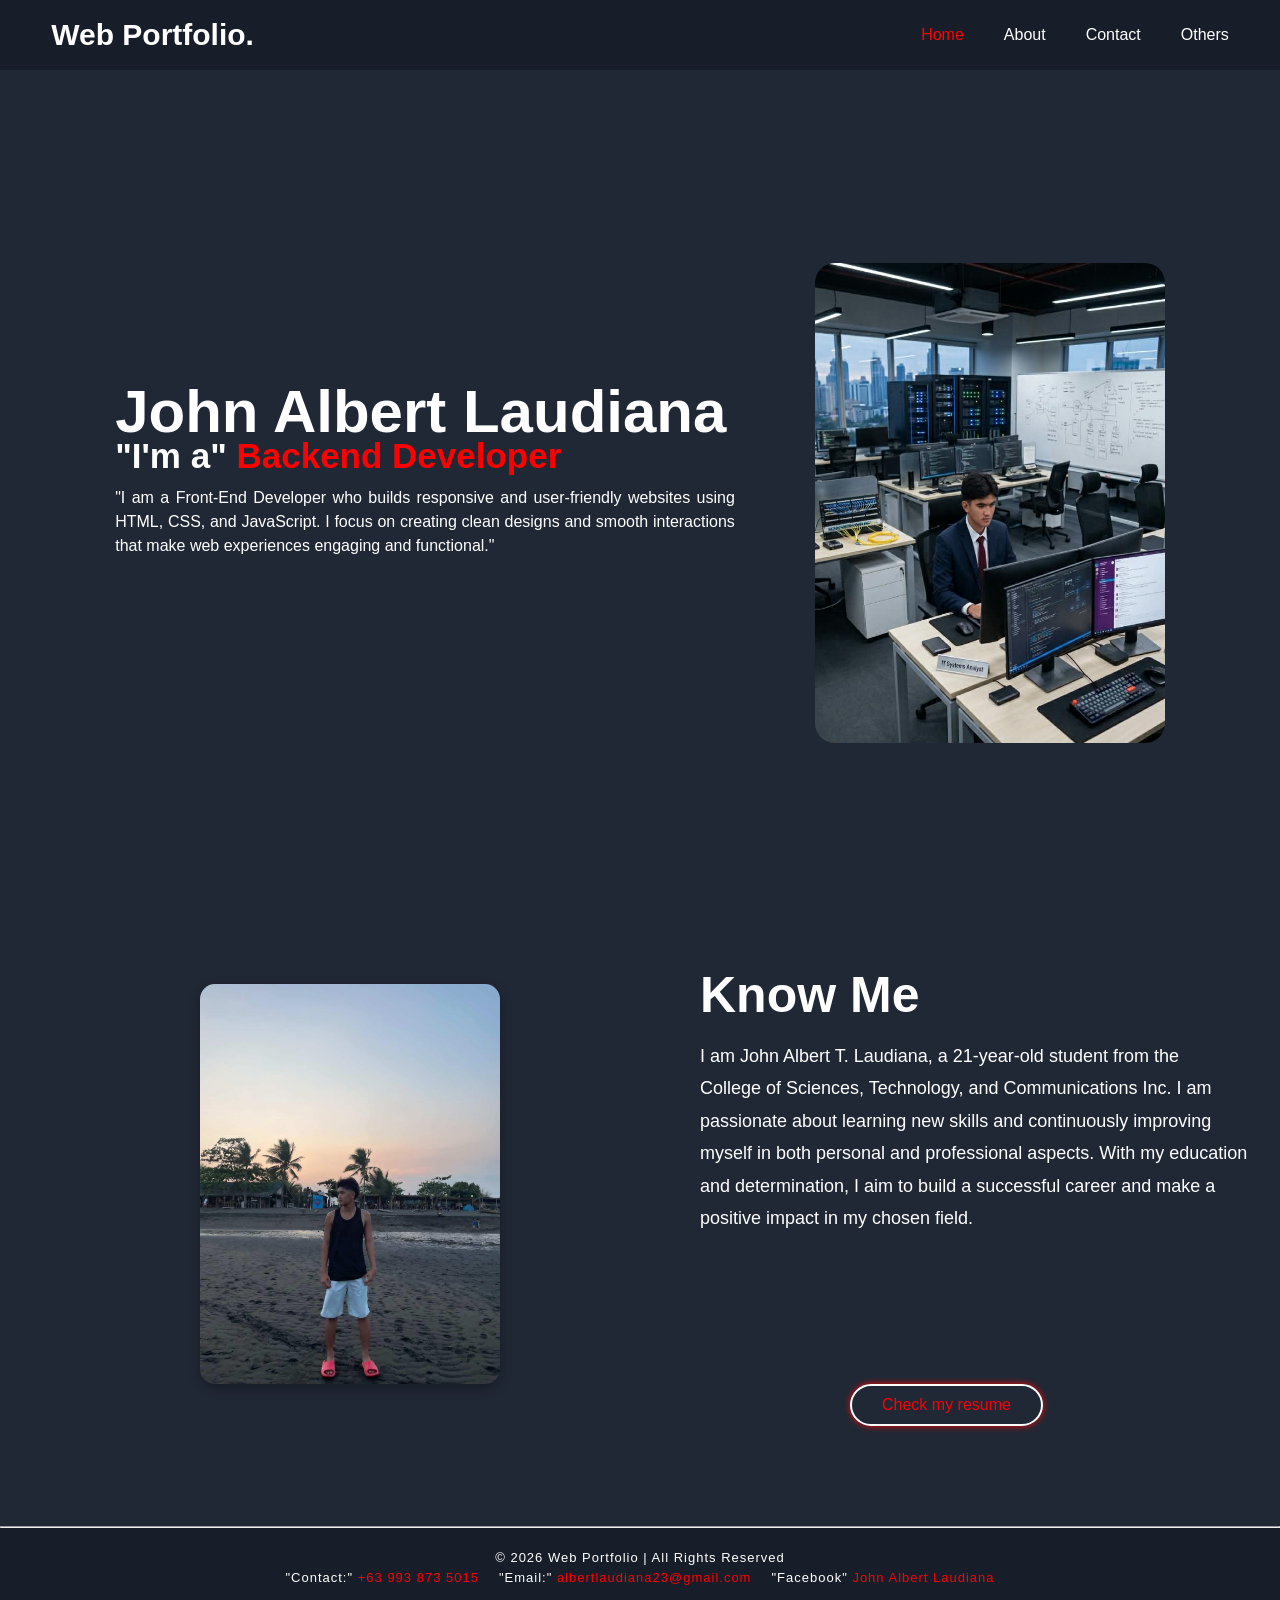
<file: index.html>
<!DOCTYPE html>
<html lang="en">
<head>
    <meta charset="UTF-8">
    <meta name="viewport" content="width=device-width, initial-scale=1.0">
    <title>Home</title>
    <link rel="stylesheet" href="index.css">
     <link rel="stylesheet" href="resume.html">
</head>
<body>
     <nav class="navbar">
       <a href="#" class="logo"> Web Portfolio.</a>
       <div class="menu-toggle" id="menu-toggle">
        <span></span>
        <span></span>
        <span></span>
       </div>
       <ul class="nav-links" id="nav-links">
          <li>
            <a href="index.html" class="active">Home</a>
          </li>
           
          <li>
            <a href="about.html" class="about.html"> About </a>
          </li>

          <li>
            <a href="contact.html"> Contact </a>
          </li>

          <li>
            <a href="others.html"> Others </a>
          </li>
       </ul>
     </nav>
     <section class="home">
        <div class="home-info">
            <h1>John Albert Laudiana</h1>
            <h2>"I'm a"
                <span style="color: red;">Backend Developer</span>
            </h2>
            <p>"I am a Front-End Developer who builds responsive and user-friendly 
               websites using HTML, CSS, and JavaScript. I focus on creating clean 
               designs and smooth interactions that make web experiences engaging
               and functional."
            </p>
        </div>
        <div class="image">
         <img src="me.png" alt>
        </div>
     </section>
     <section class="know-me">
          <div class="text"> 
             <h1>Know Me</h1>
             <p>I am John Albert T. Laudiana, a 21-year-old student from the <br> 
                College of Sciences, Technology, and Communications Inc. I am <br>
                passionate about learning new skills and continuously improving <br>
                myself in both personal and professional aspects. With my education <br>
                and determination, I aim to build a successful career and make a <br>
                positive impact in my chosen field.
            </p>
          </div>
          <div class="know-pic">
               <img src="pic.jpeg" alt>
          </div>
          <div class="rbutton">
              <a style="color: red;" href="resume.html" class="btn">Check my resume</a>
          </div>
     </section>
     <hr>
     <footer class="footer">
        <p>© 2026 Web Portfolio | All Rights Reserved</p>
        <div class="contact-info">
            <p>
               "Contact:"
               <span style="color:red;">+63 993 873 5015</span>
            </p>
            <p>
                "Email:"
                <span style="color: red;">albertlaudiana23@gmail.com</span>
            </p>
            <p>
                "Facebook"
                <a style="color: red;" href="https://www.facebook.com/johnalbert.laudiana.92/" target="-blank">
                John Albert Laudiana</a>
            </p>
        </div>
     </footer>
     <script src="index.js"></script>
</body>
</html>
</file>
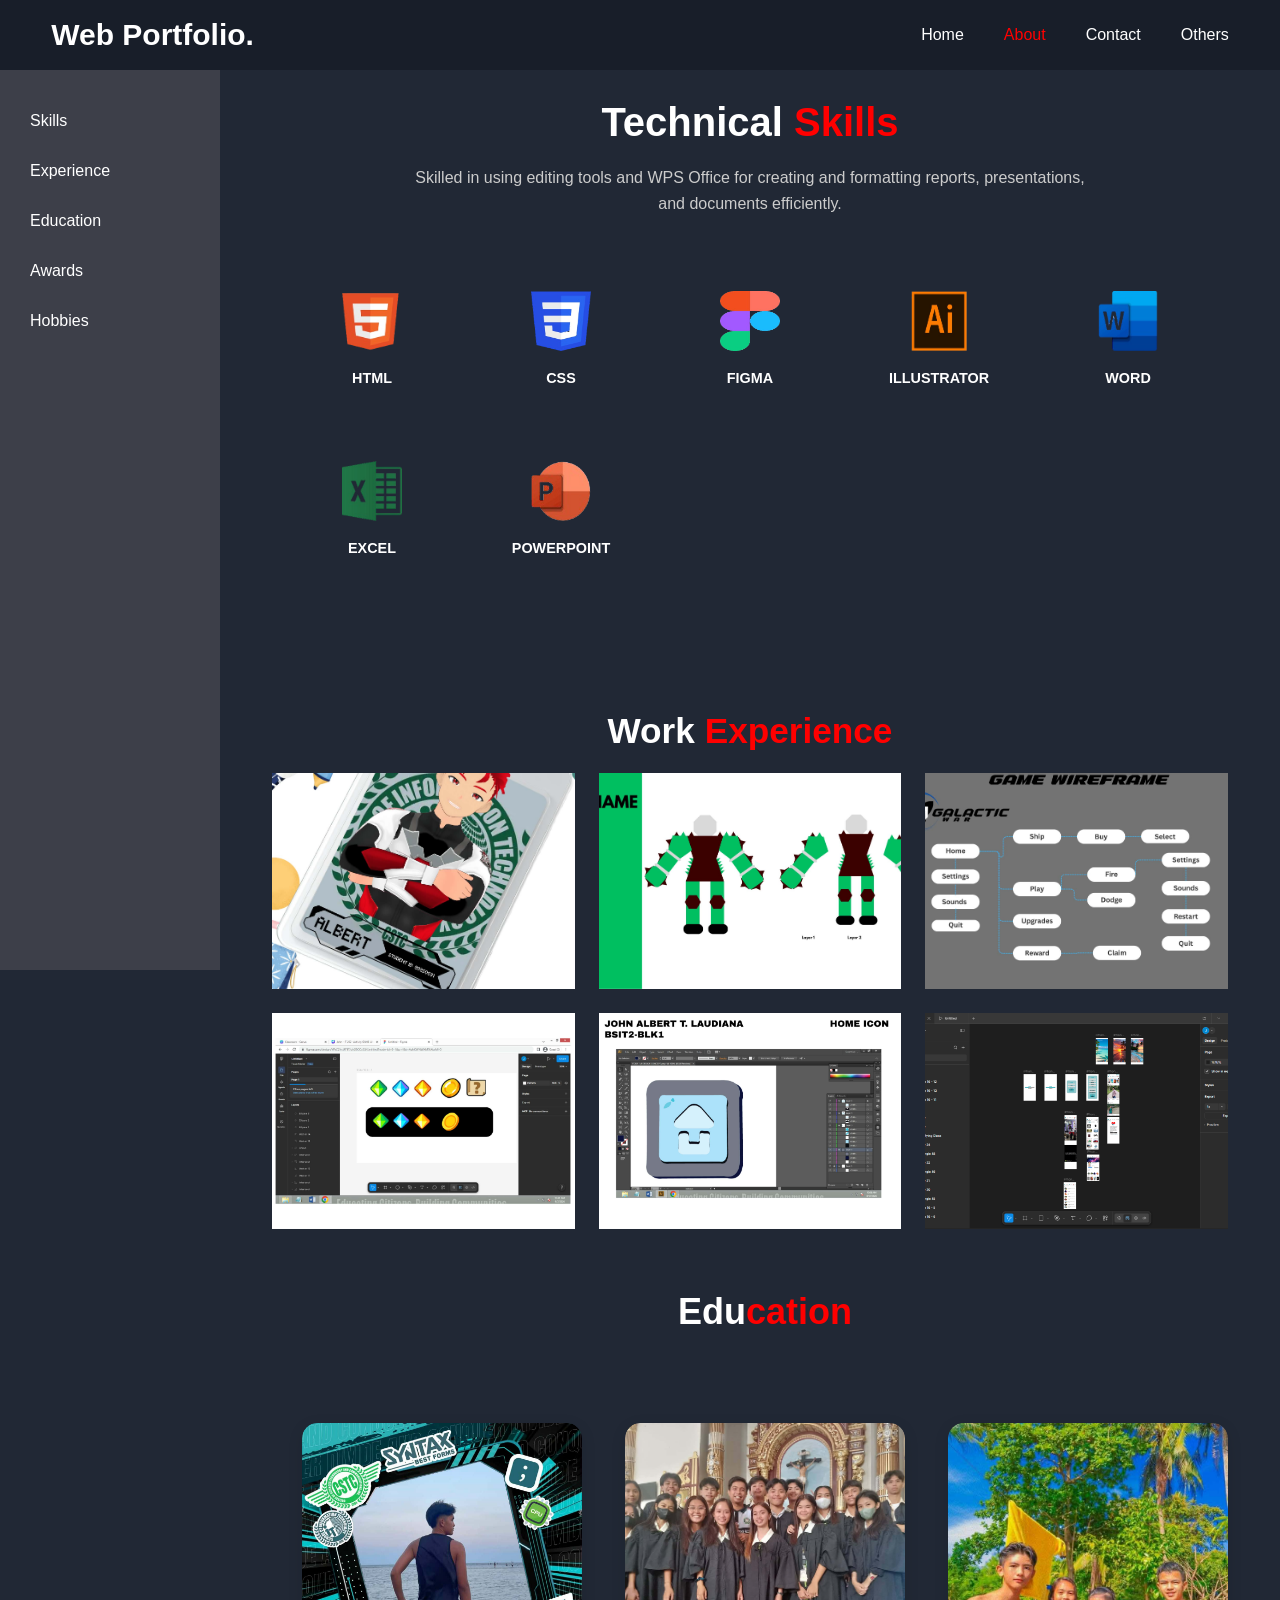
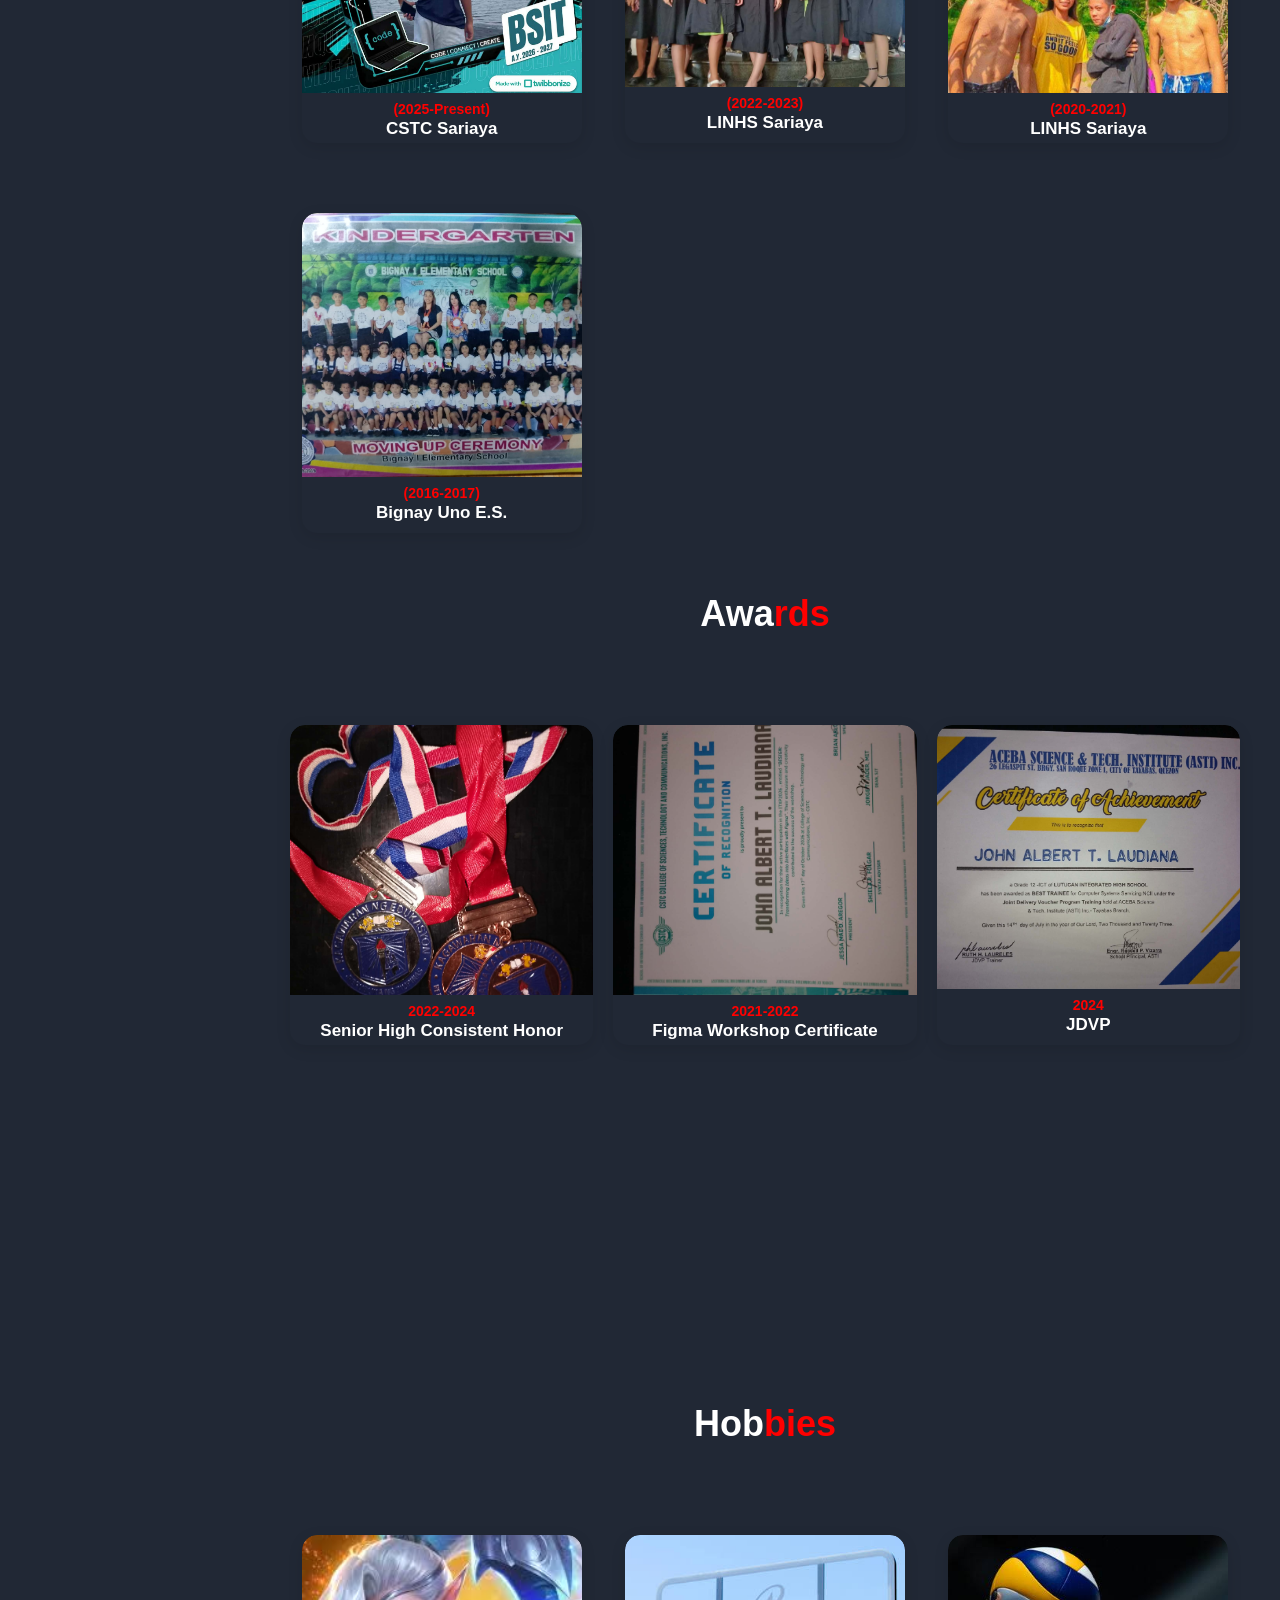
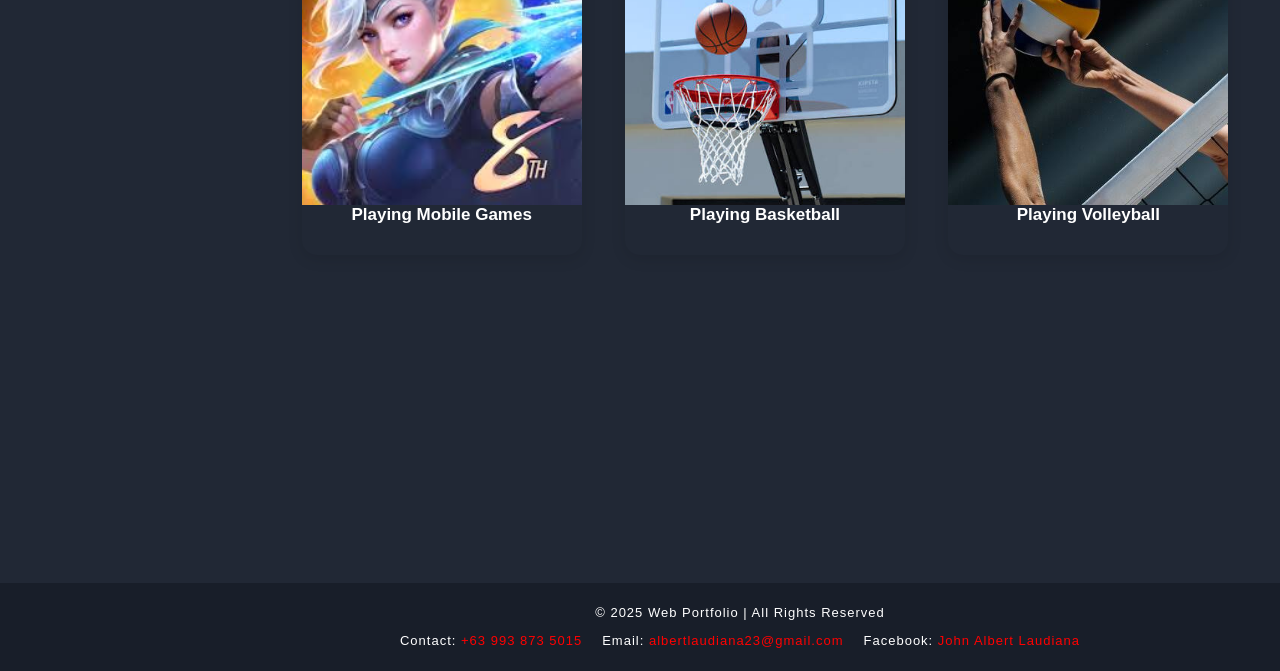
<file: about.html>
<!DOCTYPE html>
<html lang="en">
<head>
  <meta charset="UTF-8" />
  <meta name="viewport" content="width=device-width, initial-scale=1.0" />
  <title>About</title>
  <link rel="stylesheet" href="index.css" />
</head>
<body>

  <!-- Top Navbar -->
  <nav class="navbar">
    <a href="#" class="logo">Web Portfolio.</a>

    <div class="menu-toggle" id="menu-toggle">
      <span></span>
      <span></span>
      <span></span>
    </div>

    <ul class="nav-links" id="nav-links">
      <li><a href="index.html">Home</a></li>
      <li><a href="about.html" class="active">About</a></li>
      <li><a href="contact.html">Contact</a></li>
      <li><a href="others.html">Others</a></li>
    </ul>
  </nav>

  <!-- Side Navbar -->
 <nav class="side-navbar" id="side-navbar">
  <div class="menu-toggle side-toggle" id="side-toggle">
    <span></span>
    <span></span>
    <span></span>
  </div>
  <ul>
    <li><a href="#skills">Skills</a></li>
    <li><a href="#worke">Experience</a></li>
    <li><a href="#educ">Education</a></li>
    <li><a href="#award">Awards</a></li>
    <li><a href="#hobbies">Hobbies</a></li>
  </ul>
</nav>


  <!-- Sections -->
  <section id="skills" class="t-skills">
    <h1>Technical <span style="color: red;">Skills</span></h1>
    <p>
      Skilled in using editing tools and WPS Office for creating and formatting reports, presentations, and documents efficiently.
    </p>

    <div class="skills">
      <div class="skill"><img src="html.png" alt="HTML" /><span>HTML</span></div>
      <div class="skill"><img src="css.png" alt="CSS" /><span>CSS</span></div>
      <div class="skill"><img src="figma.png" alt="FIGMA" /><span>FIGMA</span></div>
      <div class="skill"><img src="illustrator.png" alt="ILLUSTRATOR" /><span>ILLUSTRATOR</span></div>
      <div class="skill"><img src="word.png" alt="word" /><span>WORD</span></div>
      <div class="skill"><img src="excel.png" alt="excel" /><span>EXCEL</span></div>
      <div class="skill"><img src="ppt.png" alt="ppt" /><span>POWERPOINT</span></div>
    </div>
  </section>

  <section id="worke" class="work-exp">
    <h1>Work <span style="color: red;">Experience</span></h1>
    <div class="exp-container">
      <div class="exp-card"><img src="id.png" alt=""></div>
      <div class="exp-card"><img src="golem.png" alt=""></div>
      <div class="exp-card"><img src="game.png" alt=""></div>
      <div class="exp-card"><img src="diamonds.png" alt=""></div>
      <div class="exp-card"><img src="home.png" alt=""></div>
      <div class="exp-card"><img src="fb.png" alt=""></div>
    </div>
  </section>

  <section id="educ" class="education">
    <h1>Edu<span style="color: red;">cation</span></h1>
    <div class="edu-container">
      <div class="edu-card"><img src="college.png" alt=""><h3>(2025-Present)</h3><h2>CSTC Sariaya</h2></div>
      <div class="edu-card"><img src="shs.png" alt=""><h3>(2022-2023)</h3><h2>LINHS Sariaya</h2></div>
      <div class="edu-card"><img src="jhs.png" alt=""><h3>(2020-2021)</h3><h2>LINHS Sariaya</h2></div>
      <div class="edu-card"><img src="elem.png" alt=""><h3>(2016-2017)</h3><h2>Bignay Uno E.S.</h2></div>
    </div>
  </section>

  <section id="award" class="award-sec">
    <h1>Awa<span style="color: red;">rds</span></h1>
    <div class="award-container">
      <div class="award-card"><img src="medal.png" alt=""><h3>2022-2024</h3><h2>Senior High Consistent Honor</h2></div>
      <div class="award-card"><img src="cert.png" alt=""><h3>2021-2022</h3><h2>Figma Workshop Certificate</h2></div>
      <div class="award-card"><img src="asti.png" alt=""><h3>2024</h3><h2>JDVP</h2></div>
    </div>
  </section>

  <section id="hobbies" class="hobbies-sec">
    <h1>Hob<span style="color: red;">bies</span></h1>
    <div class="hobbies-container">
      <div class="hobbies-card"><img src="ml.png" alt=""><h2>Playing Mobile Games</h2></div>
      <div class="hobbies-card"><img src="bball.png" alt=""><h2>Playing Basketball</h2></div>
      <div class="hobbies-card"><img src="vball.png" alt=""><h2>Playing Volleyball</h2></div>
    </div>
  </section>

  <footer class="footer-about">
    <p>© 2025 Web Portfolio | All Rights Reserved</p>
    <div class="contact-info-footer">
      <p>Contact: <span style="color: red;">+63 993 873 5015</span></p>
      <p>Email: <span style="color: red;">albertlaudiana23@gmail.com</span></p>
      <p>Facebook: <a style="color: red;" href="https://www.facebook.com/johnalbert.laudiana.92/" target="_blank">John Albert Laudiana</a></p>
    </div>
  </footer>

  <script src="index.js"></script>
</body>
</html>
</file>
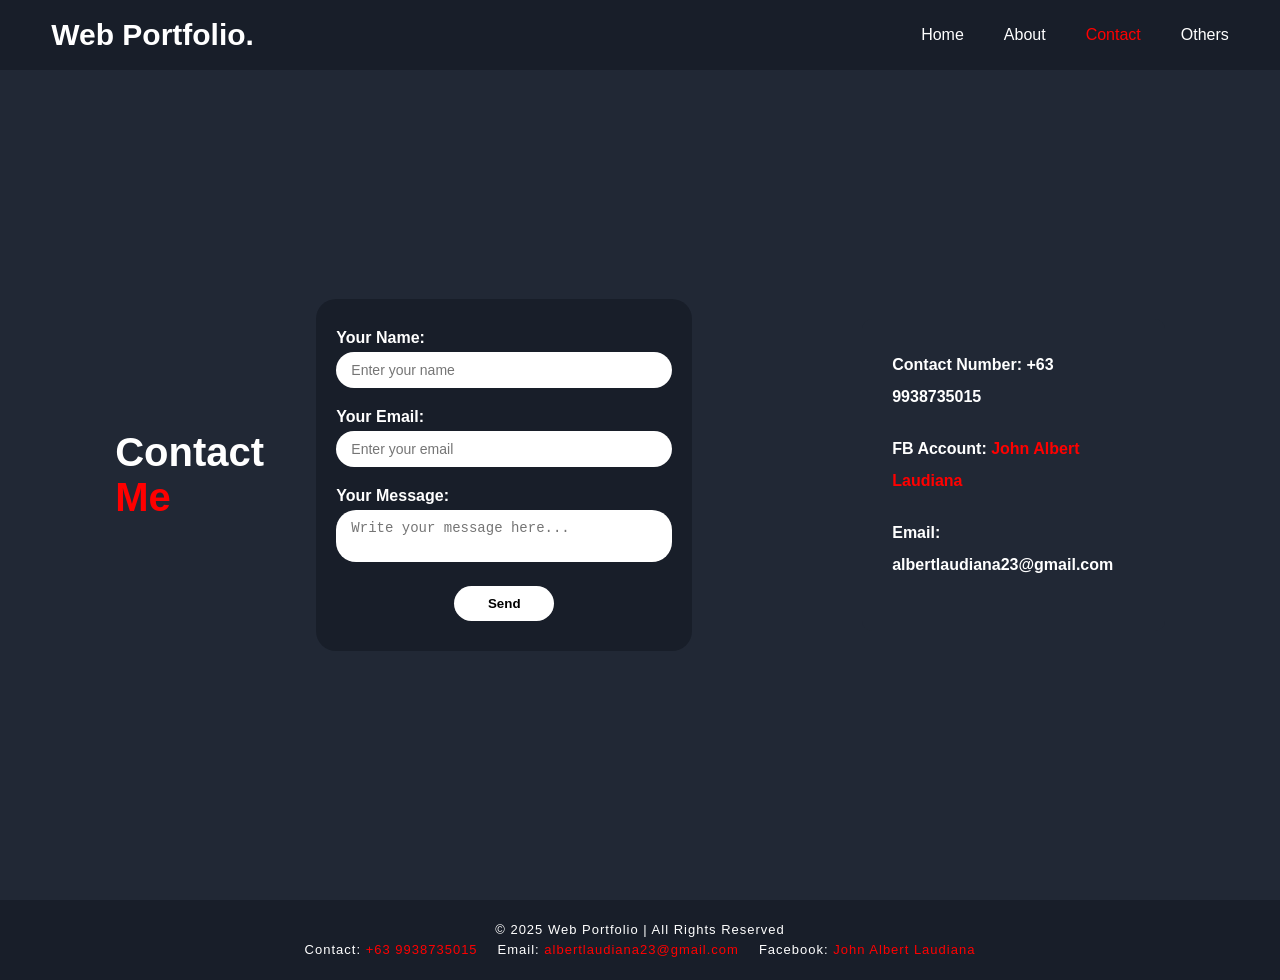
<file: contact.html>
<!DOCTYPE html>
<html lang="en">
<head>
    <meta charset="UTF-8">
    <meta name="viewport" content="width=device-width, initial-scale=1.0">
    <title>Contact</title>
    <link rel="stylesheet" href="index.css">
</head>
<body>
    
<nav class="navbar">
    <a href="#" class="logo">Web Portfolio.</a>

    <div class="menu-toggle" id="menu-toggle">
    <span></span>
    <span></span>
    <span></span>
  </div>

  <ul class="nav-links" id="nav-links">
        <li><a href="index.html">Home</a></li>
        <li><a href="about.html">About</a></li>
        <li><a href="contact.html" class="active">Contact</a></li>
        <li><a href="others.html">Others</a></li>
    </ul>
</nav>

<section class="contact">
  <div class="contact-header">
    <h1>Contact <span style="color: red;">Me</span></h1>
  </div>

  <div class="contact-container">
    <form>
      <div class="contact-item">
        <label>Your Name:</label>
        <input type="text" placeholder="Enter your name" required>
      </div>

      <div class="contact-item">
        <label>Your Email:</label>
        <input type="email" placeholder="Enter your email" required>
      </div>

      <div class="contact-msg">
        <label>Your Message:</label>
        <textarea placeholder="Write your message here..." required></textarea>
      </div>

      <div class="contact-send">
        <button type="submit">Send</button>
      </div>
    </form>
  </div>


<div class="contact-in">
  <h3>Contact Number: +63 9938735015</h3>
  <h3>FB Account: <a href="https://www.facebook.com/johnalbert.laudiana.92/" target="_blank"><span style="color: red;">John Albert Laudiana</span></a></h3>
  <h3>Email: albertlaudiana23@gmail.com</h3>
</div>

</section>

<footer class="footer">
  <p>© 2025 Web Portfolio | All Rights Reserved</p>
  <div class="contact-info">
  <p>Contact: <span style="color: red;">+63 9938735015</span></p>
  <p>Email: <span style="color: red;">albertlaudiana23@gmail.com</span></p>
  <p>Facebook: <a style="color: red;" href="https://www.facebook.com/johnalbert.laudiana.92/" target="_blank">John Albert Laudiana</a></p>
  </div>
</footer>

<script src="index.js"></script>

</body>
</html>
</file>
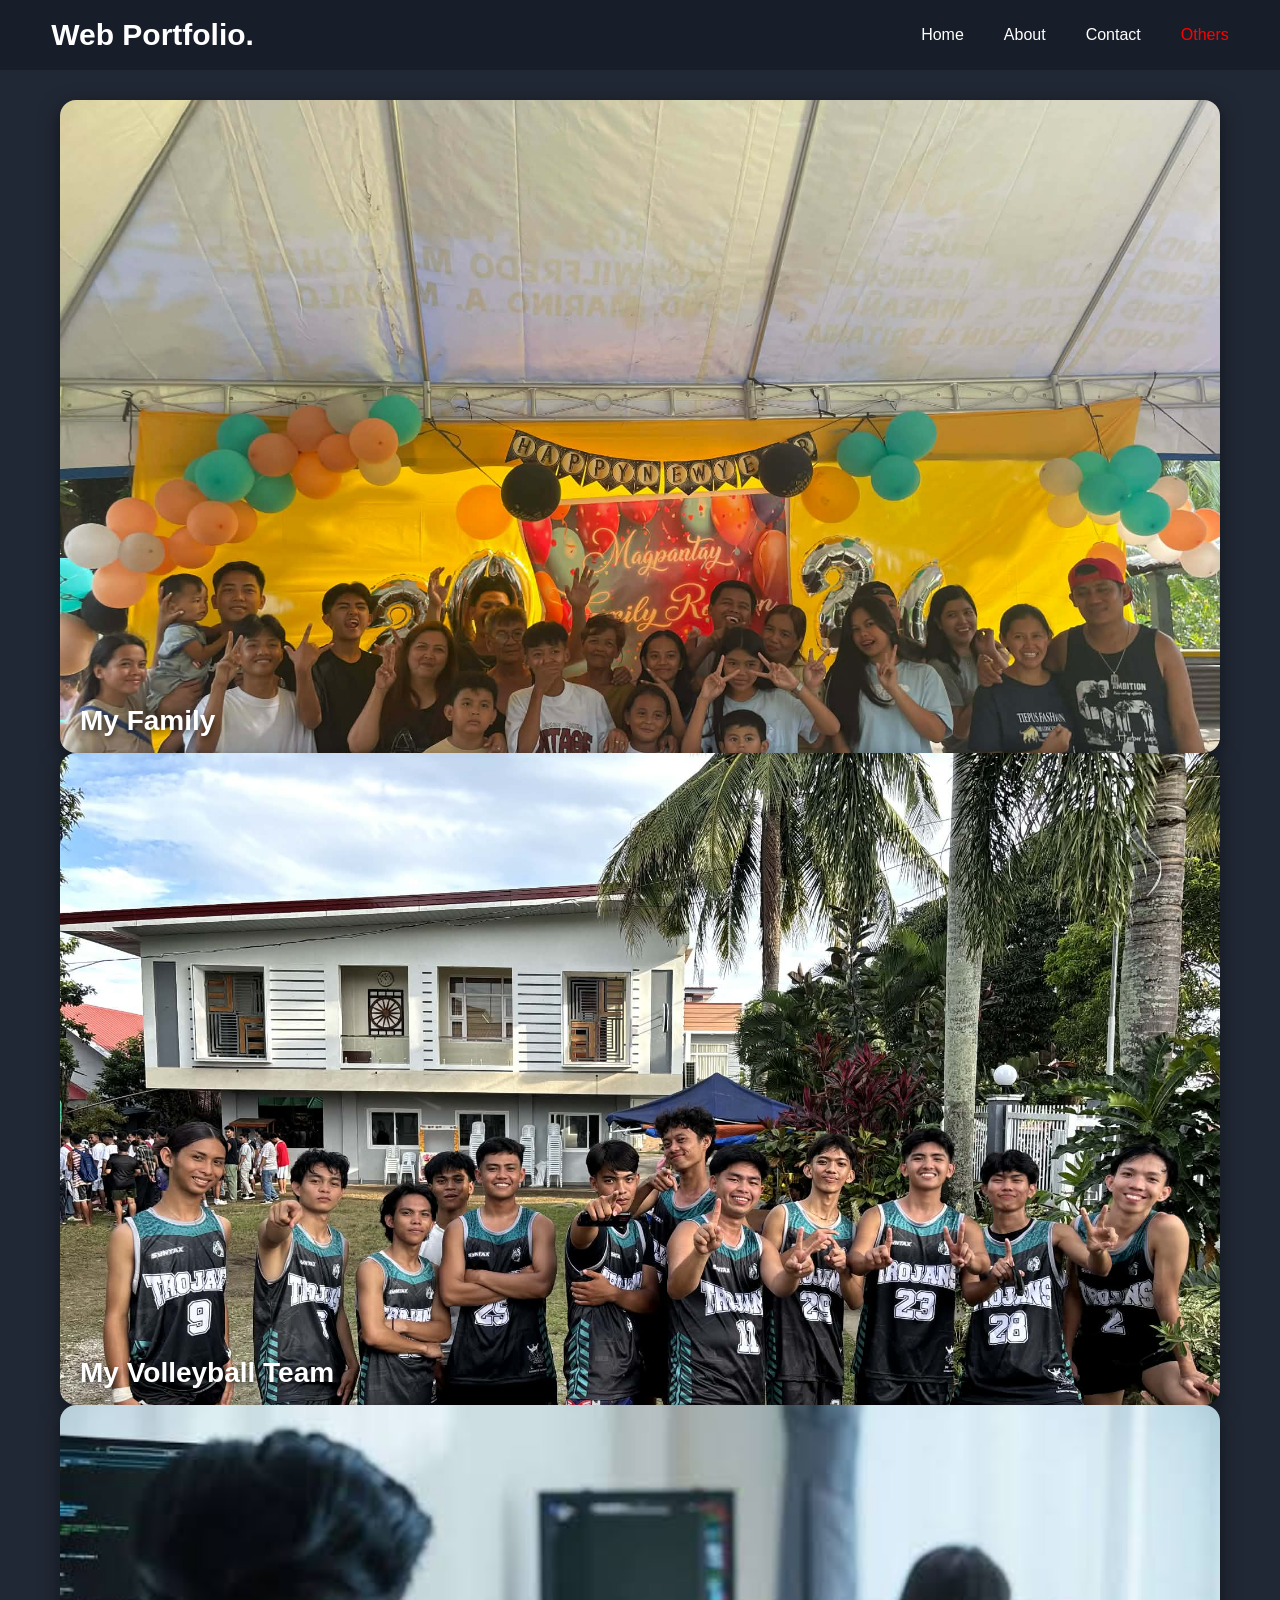
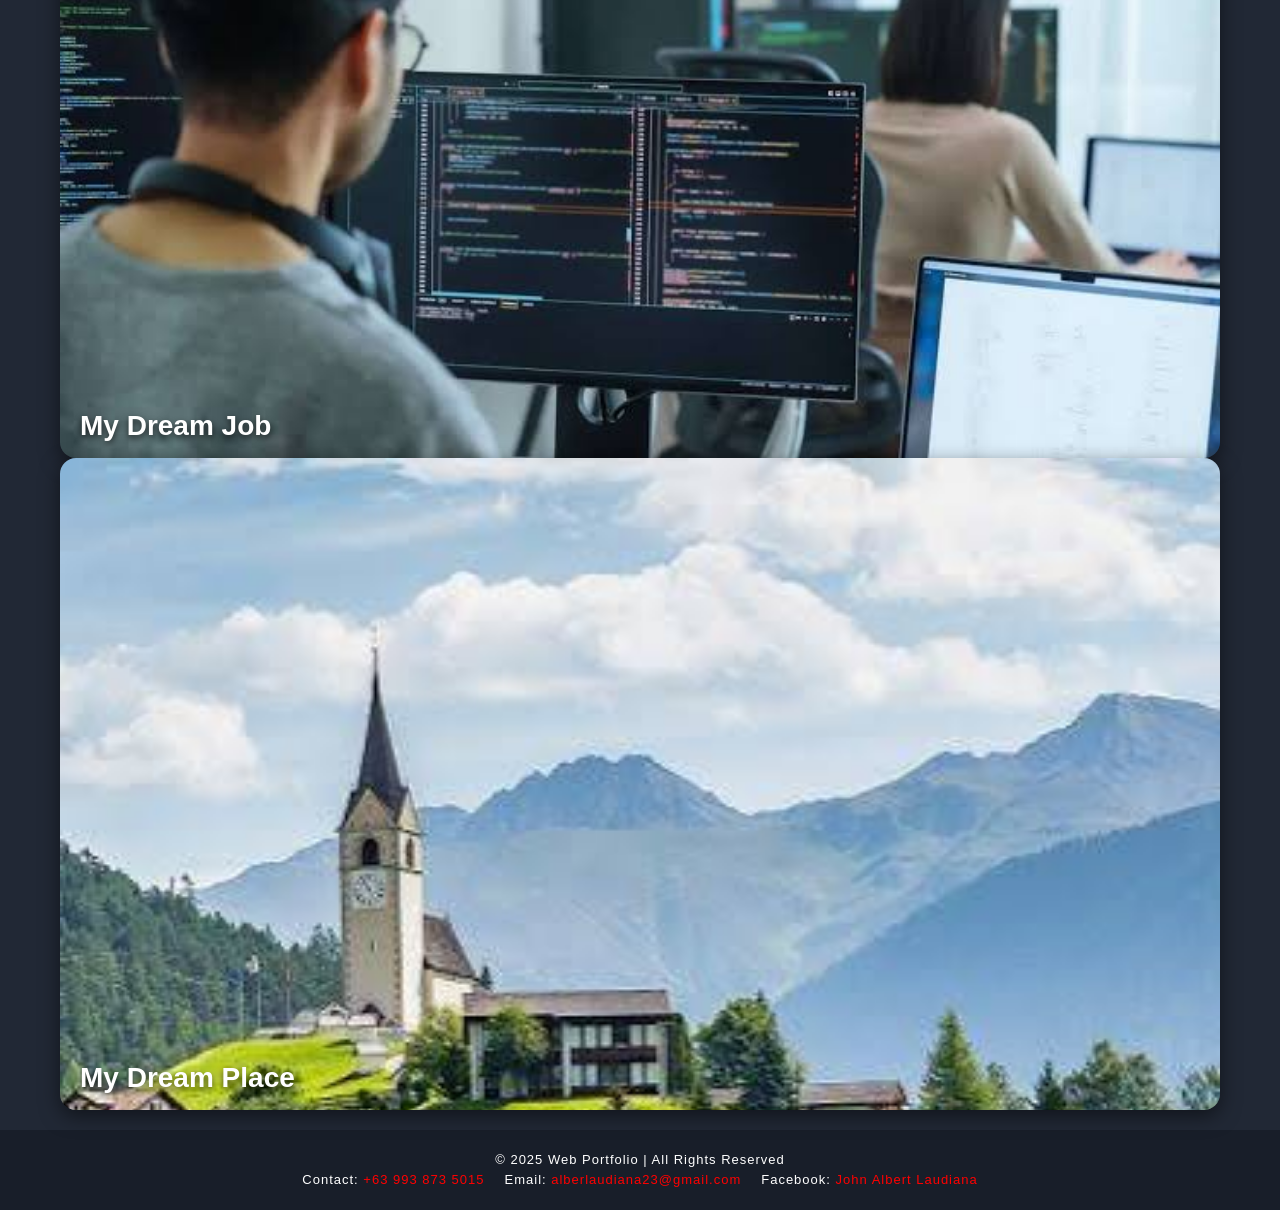
<file: others.html>
<!DOCTYPE html>
<html lang="en">
<head>
    <meta charset="UTF-8">
    <meta name="viewport" content="width=device-width, initial-scale=1.0">
    <title>Projects</title>
    <link rel="stylesheet" href="index.css">
</head>
<body>
    <nav class="navbar">
    <a href="#" class="logo">Web Portfolio.</a>

    <div class="menu-toggle" id="menu-toggle">
    <span></span>
    <span></span>
    <span></span>
  </div>

   <ul class="nav-links" id="nav-links">
        <li><a href="index.html">Home</a></li>
        <li><a href="about.html">About</a></li>
        <li><a href="contact.html">Contact</a></li>
        <li><a href="others.html" class="active">Others</a></li>
    </ul>
</nav>

<div class="wrap">

    
    <div class="other">
      <img src="my family.png" alt="Project 1 preview">
      <h2>My Family</h2>
    </div>

    <!-- Project 3 -->
    <div class="other">
      <img src="my team.png" alt="Project 2 preview">
      <h2>My Volleyball Team</h2>
    </div>

    <!-- Project 4 -->
    <div class="other">
      <img src="my dream job.png" alt="Project 3 preview">
      <h2>My Dream Job</h2>
    </div>

    <!-- Project 5 -->
    <div class="other">
      <img src="my dream place.png" alt="Project 4 preview">
      <h2>My Dream Place</h2>
    </div>

  </div>
</div>

<footer class="footer">
  <p>© 2025 Web Portfolio | All Rights Reserved</p>
  <div class="contact-info">
  <p>Contact: <span style="color: red;">+63 993 873 5015</span></p>
  <p>Email: <span style="color: red;">alberlaudiana23@gmail.com</span></p>
  <p>Facebook: <a style="color: red;" href="https://www.facebook.com/johnalbert.laudiana.92/" target="_blank">John Albert Laudiana</a></p>
  </div>
</footer>

<script src="index.js"></script>

</body>

</html>
</file>
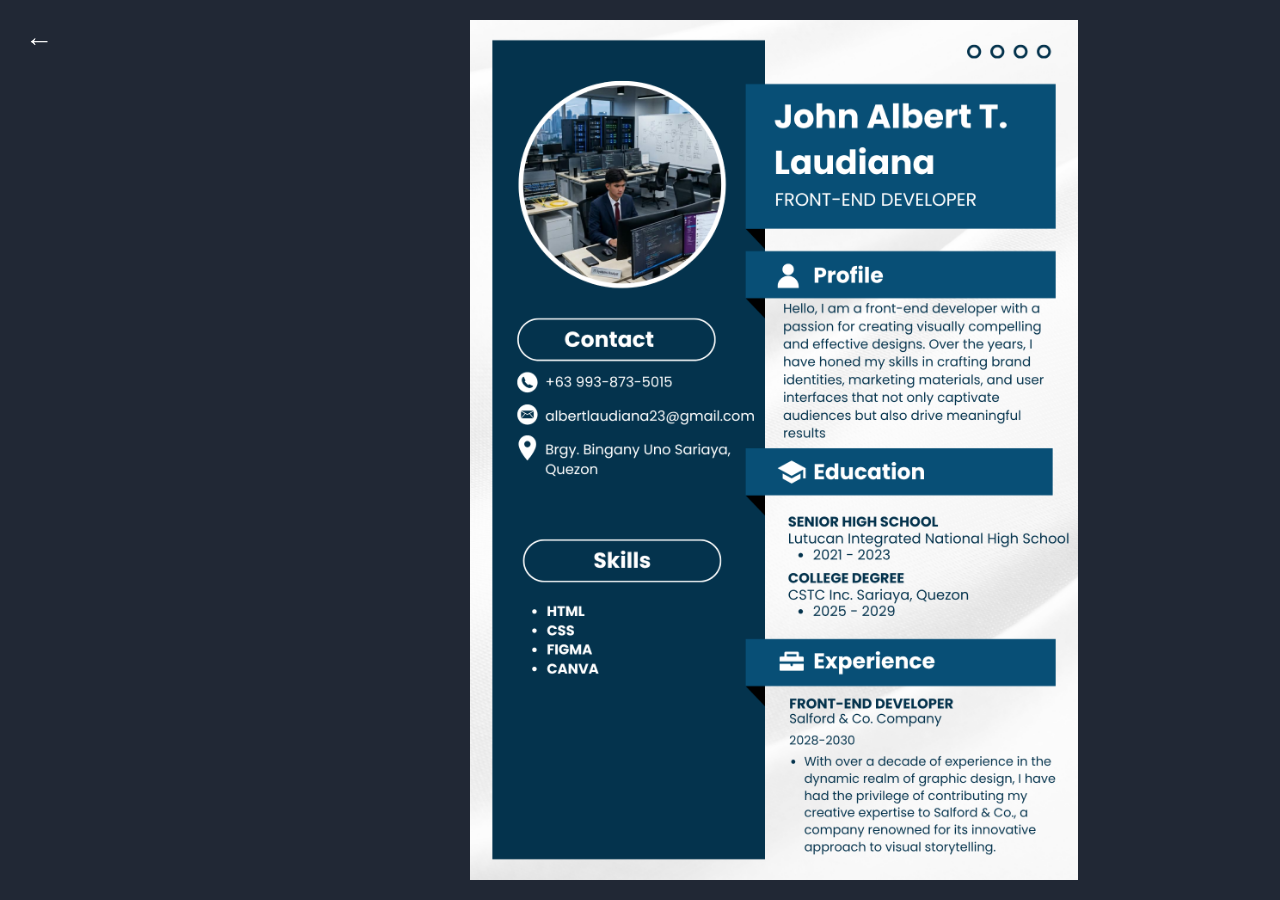
<file: resume.html>
<!DOCTYPE html>
<html lang="en">
<head>
    <meta charset="UTF-8">
    <meta name="viewport" content="width=device-width, initial-scale=1.0">
    <title>Resume</title>
    <link rel="stylesheet" href="index.html">
    <link rel="stylesheet" href="index.css">
</head>
<body>
    <img class ="resume" src="resume ko.png" alt="Resume">
  <button class="backbutton" onclick="history.back()">
  &#8592;
</button>
</body>
</html>
</file>
<file: index.css>
/* Global Reset */
* {
  margin: 0;
  padding: 0;
  box-sizing: border-box;
}

html {
  scroll-behavior: smooth;
  scroll-padding-top: 80px; /* prevents overlap if you have a fixed navbar */
}

body {
  background-color: #212835;
  color: #fff;
  font-family: 'Poppins', sans-serif;
}

a {
  color: #fff;
  text-decoration: none;
}

/* Navbar */
.navbar {
  position: fixed;
  left: 0;
  top: 0;
  width: 100%;
  height: 70px;
  padding: 25px 4%;
  background-color: #181e29;
  display: flex;
  justify-content: space-between;
  align-items: center;
  z-index: 100;
}

.navbar .logo {
  font-size: 30px;
  font-weight: 700;
}

.navbar ul {
  display: flex;
}

.navbar ul li {
  list-style: none;
  margin-left: 40px;
}

.navbar ul li a {
  font-weight: 500;
  transition: color 0.3s ease;
}

.navbar ul li a:hover,
.navbar ul li a.active {
  color: red;
}

/* Responsive Navbar */
.menu-toggle {
  display: none;
  flex-direction: column;
  justify-content: space-between;
  width: 26px;
  height: 20px;
  cursor: pointer;
}

.menu-toggle span {
  display: block;
  height: 3px;
  width: 100%;
  background: #fff;
  border-radius: 5px;
  transition: all 0.3s ease;
}



/* Make nav responsive */
@media (max-width: 900px) {
  .menu-toggle {
    display: flex;
  }

  .navbar ul {
    position: absolute;
    top: 70px;
    left: 0;
    width: 100%;
    background-color: #181e29;
    flex-direction: column;
    align-items: center;
    justify-content: flex-start;
    gap: 20px;
    padding: 20px 0;
    max-height: 0;
    overflow: hidden;
    transition: max-height 0.4s ease, opacity 0.3s ease;
    opacity: 0;
  }

  .navbar ul.active {
    max-height: 300px; /* Adjust if you add more links */
    opacity: 1;
  }

  .navbar ul li {
    margin: 0;
  }

  .navbar ul li a {
    font-size: 20px;
  }
}

/* Home Section */
.home {
  display: flex;
  align-items: center;
  justify-content: space-between;
  height: 100vh;
  padding: 60px 9% 0;
}

.home-info h1 {
  font-size: 60px;
}

.home-info h2 {
  font-size: 35px;
  margin-top: -10px;
}

.home-info p {
  font-size: 16px;
  margin: 10px 0 25px;
  line-height: 1.5;
  text-align: justify;
}

.btn {
  display: inline-block;
  padding: 10px 30px;
  border: 2px solid #fff;
  border-radius: 40px;
  box-shadow: 0 0 6px;
  font-size: 16px;
  text-decoration: none;
  transition: all 0.3s ease;
}

.btn:hover {
  background: transparent;
  color: aqua;
  box-shadow: none;
}

.image img {
  width: 350px;
  height: 480px;
  margin-top: 50px;
  margin-left: 80px;
  border-radius: 20px;
}

/* Home Section Responsive */
@media (max-width: 1000px) {
  .home {
    flex-direction: column;
    text-align: center;
    justify-content: flex-start;
    align-items: center;
    padding: 120px 5% 60px;
    height: auto;
    gap: 30px; /* space between text/button and image */
  }

  /* Text container first */
  .home-info {
    order: 1;
    margin-bottom: 10px;
    width: 100%;
  }

  .home-info h1 {
    font-size: 42px;
    margin-bottom: 10px;
  }

  .home-info h2 {
    font-size: 26px;
    margin-bottom: 15px;
  }

  .home-info p {
    font-size: 16px;
    line-height: 1.6;
    margin-bottom: 20px;
    text-align: justify;
  }

  /* Center the button below the text */
  .home-info .button {
    display: flex;
    justify-content: center;
    width: 100%;
    margin-top: 5px;
  }

  .home-info .button .btn {
    padding: 10px 28px;
    font-size: 16px;
    border-radius: 40px;
  }

  /* Image last */
  .image {
    order: 2;
    margin-top: 25px;
  }

  .image img {
    width: 260px;
    height: auto;
    border-radius: 10px;
    margin: 0 auto;
    display: block;

    /* 🧩 FIX: reset desktop offsets that cause overlap */
    margin-top: 0 !important;
    margin-left: 0 !important;
  }
}

/* Know Me Section */
#know-me {
  padding: 90px 5%;
  min-height: 100vh;
}

.text h1 {
  color: #fff;
  font-size: 50px;
  line-height: 1.8;
  margin-left: 700px;
  text-align: justify;
  margin-top: 50px;
}

.text p {
  color: #fff;
  font-size: 18px;
  line-height: 1.8;
  margin-left: 700px;
  text-align: justify;

}

.know-pic {
  width: 300px;
  height: 400px;
  overflow: hidden;
  border-radius: 15px;
  box-shadow: 0 4px 12px rgba(0, 0, 0, 0.3);
  transition: transform 0.3s ease;
  margin-left: 200px;
  margin-bottom: 250px;
  margin-top: -250px;
}

.know-pic img {
  width: 100%;
  height: 100%;
  object-fit: cover;
  transition: transform 0.4s ease, filter 0.4s ease;
}

.know-pic:hover img {
  transform: scale(1.1);
  filter: brightness(1.2);
}

.rbutton{
  margin-left: 850px;
  margin-top: -250px;
  margin-bottom: 100px;
}

/* Know Me Section Responsive */
@media (max-width: 1000px) {
  #know-me {
    display: flex;
    flex-direction: column;
    align-items: center;
    justify-content: flex-start;
    text-align: center;
    padding: 100px 5% 60px;
    gap: 30px;
  }

  .know-pic {
    order: 1;
    margin: 0;
     width: 100%;
    display: flex;
    justify-content: center;
  }

  .know-pic img {
    width: 260px;
    height: auto;
    border-radius: 10px;
    display: block;
  }

  
  #know-me .text {
    order: 2;
    margin: 0;
    width: 100%;
  }

  #know-me .text h1 {
    font-size: 38px;
    margin: 10px 0;
    line-height: 1.3;
    margin-left: 0 !important; /* override desktop offset */
  }

  #know-me .text p {
    font-size: 16px;
    line-height: 1.6;
    text-align: justify;
    margin: 10px 0 20px;
    margin-left: 0 !important
    ; /* override desktop offset */
  }

  .rbutton {
    order: 3;
    margin: 0;
    display: flex;
    justify-content: center;
    width: 100%;
  }

  .rbutton .btn {
    padding: 10px 28px;
    font-size: 16px;
    border-radius: 40px;
  }
}


.footer p {
  margin: 0;
  letter-spacing: 1px;
  line-height: 20px;
}

.footer {
  background-color: #181e29;
  color: #fff;
  text-align: center;
  padding: 20px 0;
  font-size: 13px;
}

.footer a {
  color: aqua;
  text-decoration: none;
}

.footer a:hover {
  text-decoration: underline;
}

.contact-info {
  display: flex;
  justify-content: center;
  gap: 20px;
  flex-wrap: wrap;
}

.contact-info p {
  margin: 0;
}


/*About Css*/

/* Sidebar */
.side-navbar {
  width: 220px;
  height: 100vh;
  background-color: #3d3f49;
  padding: 20px;
  position: fixed;
  left: 0;
  top: 0;
  display: flex;
  flex-direction: column;
  justify-content: flex-start;
  margin-top: 70px;
}


.side-navbar ul {
  list-style: none;
  padding: 0;
  margin: 0;
  width: 100%;
}

.side-navbar ul li {
  margin: 12px 0;
}

.side-navbar ul li a {
  color: white;
  text-decoration: none;
  display: block;
  padding: 10px;
  border-radius: 8px;
  transition: 0.3s;
}

.side-navbar ul li a:hover,
.side-navbar ul li a.act {
  background-color: red;
  color: #1e1e2f;
}

/* Main Content */

.t-skills {
  text-align: center;
  padding: 100px 70px;
  margin-left: 220px;
}

.t-skills h1 {
  color: #ffffff;
  font-size: 2.5rem;
  margin-bottom: 20px;
}

.t-skills p {
  max-width: 700px;
  margin: 0 auto 50px;
  line-height: 1.6;
  color: #ccc;
}

.skills {
  display: grid;
  grid-template-columns: repeat(auto-fit, minmax(150px, 1fr));
  gap: 25px;
  justify-items: center;
}

.skill {
  border-radius: 10px;
  padding: 25px 15px;
  text-align: center;
  transition: transform 0.3s, box-shadow 0.3s;
  width: 130px;
}

.skill:hover {
  transform: translateY(-8px);
  box-shadow: 0 5px 15px red;
}

.skill img {
  width: 60px;
  height: 60px;
  margin-bottom: 10px;
}

.skill span {
  display: block;
  font-weight: 600;
  font-size: 0.9rem;
  color: #fff;
  margin-top: 5px;
}

/*Work EXp*/
.work-exp {
  margin-left: 220px;
  padding: 30px 50px;
  color: #fff;
  text-align: center;
}

.work-exp h1 {
  font-size: 2.2rem;
  margin-bottom: 20px;
}

.exp-container {
  display: grid;
  grid-template-columns: repeat(auto-fit, minmax(280px, 1fr));
  gap: 20px;
  justify-items: center;
}

.exp-card {
  width: 100%;
  max-width: 320px;
  height: 220px;
  padding: 2px;
  border-radius: 10px;
  color: #fff;
  text-align: left;
  transition: transform 0.3s ease;
}

.exp-card:hover {
   transform: translateY(-8px);
  box-shadow: 0 5px 15px red;
}


.exp-card img{
width: 100%;
  height: 100%;
  object-fit: cover; 
}

/*Education*/

.education {
  margin-left: 250px;
  padding: 30px 40px;
  min-height: 90vh;
  text-align: center;
}

.education h1 {
  font-size: 36px;
  color: #fff;
  margin-bottom: 40px;
  text-align: center;
}

.edu-container {
  display: grid;
  grid-template-columns: repeat(auto-fit, minmax(240px, 1fr));
  gap: 20px;
  justify-items: center;
}

.edu-card {

  border-radius: 15px;
  overflow: hidden;
  box-shadow: 0 4px 15px rgba(0,0,0,0.1);
  transition: transform 0.3s ease, box-shadow 0.3s ease;
  width: 100%;
  max-width: 280px;
  height: 320px;
  display: flex;
  flex-direction: column;
  justify-content: flex-start;
  align-items: center;
  padding: 0;
  margin-top: 50px;
}

.edu-card:hover {
  transform: translateY(-5px);
  box-shadow: 0 8px 20px red;
}

.edu-card img {
  width: 100%;
  height: 270px;
  object-fit: cover;
  border-top-left-radius: 15px;
  border-top-right-radius: 15px;
  margin: 0;
}

.edu-card h3 {
  font-size: 14px;
  color: red;
  margin: 8px 0 2px;
}

.edu-card h2 {
  font-size: 17px;
  color: white;
  margin-bottom: 10px;
}

/*Awards*/

.award-sec {
  margin-left: 250px;
  padding: 30px 40px;
  min-height: 90vh;
  text-align: center;
}

.award-sec h1 {
  font-size: 36px;
  color: #fff;
  margin-bottom: 40px;
  text-align: center;
}

.award-container {
  display: grid;
  grid-template-columns: repeat(auto-fit, minmax(240px, 1fr));
  gap: 20px;
  justify-items: center;
}

.award-card {
  border-radius: 15px;
  overflow: hidden;
  box-shadow: 0 4px 15px rgba(0,0,0,0.1);
  transition: transform 0.3s ease, box-shadow 0.3s ease;
  width: 100%;
  max-width: 580px;
  height: 320px;
  display: flex;
  flex-direction: column;
  justify-content: flex-start;
  align-items: center;
  padding: 0;
    margin-top: 50px;
}

.award-card:hover {
  transform: translateY(-5px);
  box-shadow: 0 8px 20px red;
}

.award-card img {
  width: 100%;
  height: 270px;
  object-fit: cover;
  border-top-left-radius: 15px;
  border-top-right-radius: 15px;
  margin: 0;
}

.award-card h3 {
  font-size: 14px;
  color: red;
  margin: 8px 0 2px;
}

.award-card h2 {
  font-size: 17px;
  color: white;
  margin-bottom: 10px;
}

/*Hobbies*/

.hobbies-sec {
  margin-left: 250px;
  padding: 30px 40px;
  min-height: 90vh;
  text-align: center;
}

.hobbies-sec h1 {
  font-size: 36px;
  color: #fff;
  margin-bottom: 40px;
  text-align: center;
}

.hobbies-container {
  display: grid;
  grid-template-columns: repeat(auto-fit, minmax(240px, 1fr));
  gap: 20px;
  justify-items: center;
}

.hobbies-card {
  border-radius: 15px;
  overflow: hidden;
  box-shadow: 0 4px 15px rgba(0, 0, 0, 0.1);
  transition: transform 0.3s ease, box-shadow 0.3s ease;
  width: 100%;
  max-width: 280px;
  height: 320px;
  display: flex;
  flex-direction: column;
  justify-content: flex-start;
  align-items: center;
  padding: 0;
    margin-top: 50px;
}

.hobbies-card:hover {
  transform: translateY(-5px);
  box-shadow: 0 8px 20px red;
}

.hobbies-card img {
  width: 100%;
  height: 270px;
  object-fit: cover;
  border-top-left-radius: 15px;
  border-top-right-radius: 15px;
  margin: 0;
}

.hobbies-card h3 {
  font-size: 14px;
  color: aqua;
  margin: 8px 0 2px;
}

.hobbies-card h2 {
  font-size: 17px;
  color: white;
  margin-bottom: 10px;
}

.footer-about {
  background-color: #181e29;
  color: #fff;
  text-align: center;
  padding: 20px 0;
  font-size: 13px;
}

.footer-about p {
  margin: 0;
  letter-spacing: 1px;
  line-height: 20px;
  margin-left: 200px;
}

.footer-about a {
  color: aqua;
  text-decoration: none;
}

.footer-about a:hover {
  text-decoration: underline;
}


.contact-info-footer {
  display: flex;
  justify-content: center;
  gap: 20px;
  flex-wrap: wrap;
  margin-top: 8px;
    margin-left: 200px;
}

.contact-info-footer p {
  margin: 0;
}

/* Footer responsive */
@media (max-width: 700px) {
  .footer {
    font-size: 12px;
    padding: 25px 10px;
  }

  .contact-info {
    flex-direction: column;
    gap: 8px;
  }
}


/*Contact PAGE*/

.contact {
  display: flex;
  align-items: center;
  justify-content: space-between;
  height: 100vh;
  padding: 50px 9% 0;
}

.contact-header h1 {
  font-size: 40px;
}

.contact-container {
  background-color: #181e29;
  border-radius: 20px;
  height: auto;
  width: 400px;
  margin-right: 170px;
  padding: 30px 20px;
}

form {
  display: flex;
  flex-direction: column;
  align-items: center;
}

.contact-item,
.contact-msg {
  width: 100%;
  margin-bottom: 20px;
  text-align: left;
}

.contact-item label,
.contact-msg label {
  display: block;
  margin-bottom: 5px;
  font-weight: bold;
  color: #fff;
}

.contact-item input,
.contact-msg textarea {
  width: 100%;
  background-color: #ffffff;
  border: none;
  border-radius: 20px;
  padding: 10px 15px;
  font-size: 14px;
  color: #000;
  resize: none;
}

.contact-item input:focus,
.contact-msg textarea:focus {
  outline: 2px solid red;
}

.contact-send button {
  background-color: #ffffff;
  border: none;
  border-radius: 20px;
  height: 35px;
  width: 100px;
  font-weight: bold;
  cursor: pointer;
  transition: 0.3s;
}

.contact-send button:hover {
  background-color: red;
}


.contact-in {
  background-color: #212835;
  width: 320px;
  margin: 0 auto;
  padding: 30px;
  border-radius: 10px;
  color: white;
  text-align: left;
}

.contact-in h3 {
  margin-bottom: 20px;
  line-height: 2.0;
  font-weight: 600;
  font-size: 16px;
}

/* CONTACT PAGE RESPONSIVE */
@media (max-width: 1000px) {
  .contact {
    display: flex;
    flex-direction: column;
    justify-content: flex-start;
    align-items: center;
    text-align: center;
    height: auto;
    padding: 100px 5% 60px;
    gap: 10px; /* reduced space between sections */
  }

  .contact-header {
    order: 1;
  }

  .contact-header h1 {
    font-size: 34px;
    margin-bottom: 10px;
  }

  .contact-in {
    order: 2; /* contact info box second */
    background-color: #181e29;
    width: 100%;
    max-width: 400px;
    padding: 20px;
    border-radius: 12px;
  }

  .contact-in h3 {
    font-size: 15px;
    line-height: 1.6;
    margin-bottom: 5px;
  }

  .contact-container {
    order: 3; /* form last */
    width: 100%;
    max-width: 400px;
    margin: 0;
  }

  .contact-container form {
    padding: 0;
  }

  .contact-item input,
  .contact-msg textarea {
    font-size: 15px;
  }

  .contact-send button {
    width: 100%;
    font-size: 15px;
  }
}

/* For very narrow phones (max 600px) */
@media (max-width: 600px) {
  .contact {
    padding: 90px 4% 50px;
    gap: 8px;
  }

  .contact-header h1 {
    font-size: 28px;
    margin-bottom: 6px;
  }

  .contact-in {
    padding: 18px;
  }

  .contact-in h3 {
    font-size: 14px;
    margin-bottom: 4px;
  }
}


/*Others*/

.other-section {
  margin-top: 100px; /* keeps below navbar */
  padding: 40px 5%;
}

.wrap {
  max-width: 1200px;
  margin: 0 auto;
  padding: 20px;
  margin-top: 80px;
}

.other {
  display: grid;
  gap: 40px;
}

.other {
  position: relative;
  width: 100%;
  aspect-ratio: 16 / 9;
  border-radius: 16px;
  overflow: hidden;
  box-shadow: 0 6px 20px rgba(0,0,0,0.5);
}

.other img {
  width: 100%;
  height: 100%;
  object-fit: cover;
  transition: transform 0.4s ease;
  display: block;
}

.other img:hover {
  transform: scale(1.05);
}

.other h2 {
  position: absolute;
  bottom: 16px;
  left: 20px;
  margin: 0;
  font-size: 28px;
  color: #fff;
  text-shadow: 0 3px 6px rgba(0,0,0,0.7);
}

/* --- Responsive --- */
@media (max-width: 768px) {
  .menu-toggle {
    display: flex;
  }

  .nav-links {
    position: absolute;
    top: 70px;
    right: 0;
    background: #212835;
    width: 100%;
    flex-direction: column;
    align-items: center;
    gap: 20px;
    padding: 20px 0;
    display: none;
  }

  .nav-links.active {
    display: flex;
  }

  .other-section {
    margin-top: 90px;
  }
}


/*resume*/

/* Resume Section */
.resume{
  display: flex;
  flex-direction: column;
  align-items: center;
  justify-content: center;
  height: 100vh;
  padding: 20px;
  margin-left: 450px;
}

/* Back Button */
.backbutton {
  position: absolute;
  top: 25px;
  left: 25px;
  background: none;
  border: none;
  color: #fff;
  font-size: 28px;
  cursor: pointer;
  transition: color 0.3s ease;
}

.backbutton:hover {
  color: red;
}



/* Make side-navbar collapse into hamburger menu */
@media (max-width: 1000px) {
  .side-navbar {
    position: fixed;
    top: 70px;
    left: -220px; /* hide most of it */
    width: 220px;
    height: calc(100vh - 70px);
    background-color: #2b2f3a;
    padding-top: 30px;
    transition: left 0.4s ease;
    z-index: 999;
    border-top-right-radius: 8px;
    border-bottom-right-radius: 8px;
     margin-top: 0;
  }

  /* Bookmark tab visible */
  .side-navbar::before {
    content: '›'; 
  position: absolute;
  right: -25px; /* smaller width */
  top: 50%;
  transform: translateY(-50%);
  width: 25px;
  height: 80px;
  background-color: #2b2f3a;
  border-top-right-radius: 8px;
  border-bottom-right-radius: 8px;
  cursor: pointer;
  color: white;
  font-size: 20px;
  display: flex;
  align-items: center;
  justify-content: center;
  transition: background 0.3s, color 0.3s;
}

/* Rotate arrow when open */
  .side-navbar.active::before {
    content: '‹';
    position: absolute;
  right: -25px; /* smaller width */
  top: 50%;
  transform: translateY(-50%);
  width: 25px;
  height: 80px;
  background-color: #2b2f3a;
  border-top-right-radius: 8px;
  border-bottom-right-radius: 8px;
  cursor: pointer;
  color: white;
  font-size: 20px;
  display: flex;
  align-items: center;
  justify-content: center;
  transition: background 0.3s, color 0.3s;
  }

.side-navbar::before:hover {
  background-color: aqua;
  color: #1e1e2f;
}

  .side-navbar.active {
    left: 0;
  }

  /* Toggle button inside bookmark */
  .side-toggle {
    position: absolute;
    top: 20px;
    right: 10px;
    cursor: pointer;
    z-index: 1001;
  }

  .side-toggle span {
    display: block;
    width: 25px;
    height: 3px;
    background-color: white;
    margin: 5px 0;
    transition: 0.3s;
  }

  .side-navbar ul {
    list-style: none;
    display: flex;
    flex-direction: column;
    align-items: center;
    gap: 20px;
    opacity: 0;
    transition: opacity 0.3s ease-in-out;
    padding: 0;
    margin-top: 80px;
  }

  .side-navbar.active ul {
    opacity: 1;
  }

  .side-navbar ul li {
    margin: 10px 0;
  }

  .side-navbar ul li a {
    font-size: 18px;
    text-align: center;
    width: 100%;
    display: block;
  }
   .side-navbar ul li a:hover {
    color: aqua;
  }

  /* Arrange experience cards by 2s */
  .exp-container {
    grid-template-columns: repeat(2, 1fr);
    gap: 15px;
  }

  /* Adjust About main content when sidebar is hidden */
  .t-skills,
  .work-exp,
  .education,
  .award-sec,
  .hobbies-sec,
  .footer-about {
    margin-left: 0 !important;
    padding: 100px 20px;
  }


  /* Adjust text and spacing */
  .t-skills h1,
  .work-exp h1,
  .education h1,
  .award-sec h1,
  .hobbies-sec h1 {
    font-size: 28px;
  }

  .t-skills p {
    font-size: 15px;
  }

  /* Footer center */
  .footer-about p,
  .contact-info-footer {
    margin-left: 0 !important;
  }

  .contact-info-footer {
    flex-direction: column;
    align-items: center;
    gap: 10px;
  }
}

/* For very narrow devices (phones under 600px) */
@media (max-width: 600px) {
  .exp-container {
    grid-template-columns: 1fr; /* one per row */
  }

  .edu-container,
  .award-container,
  .hobbies-container {
    grid-template-columns: 1fr;
  }

  .t-skills {
    padding: 80px 15px;
  }

  .t-skills h1 {
    font-size: 24px;
  }
}
</file>
